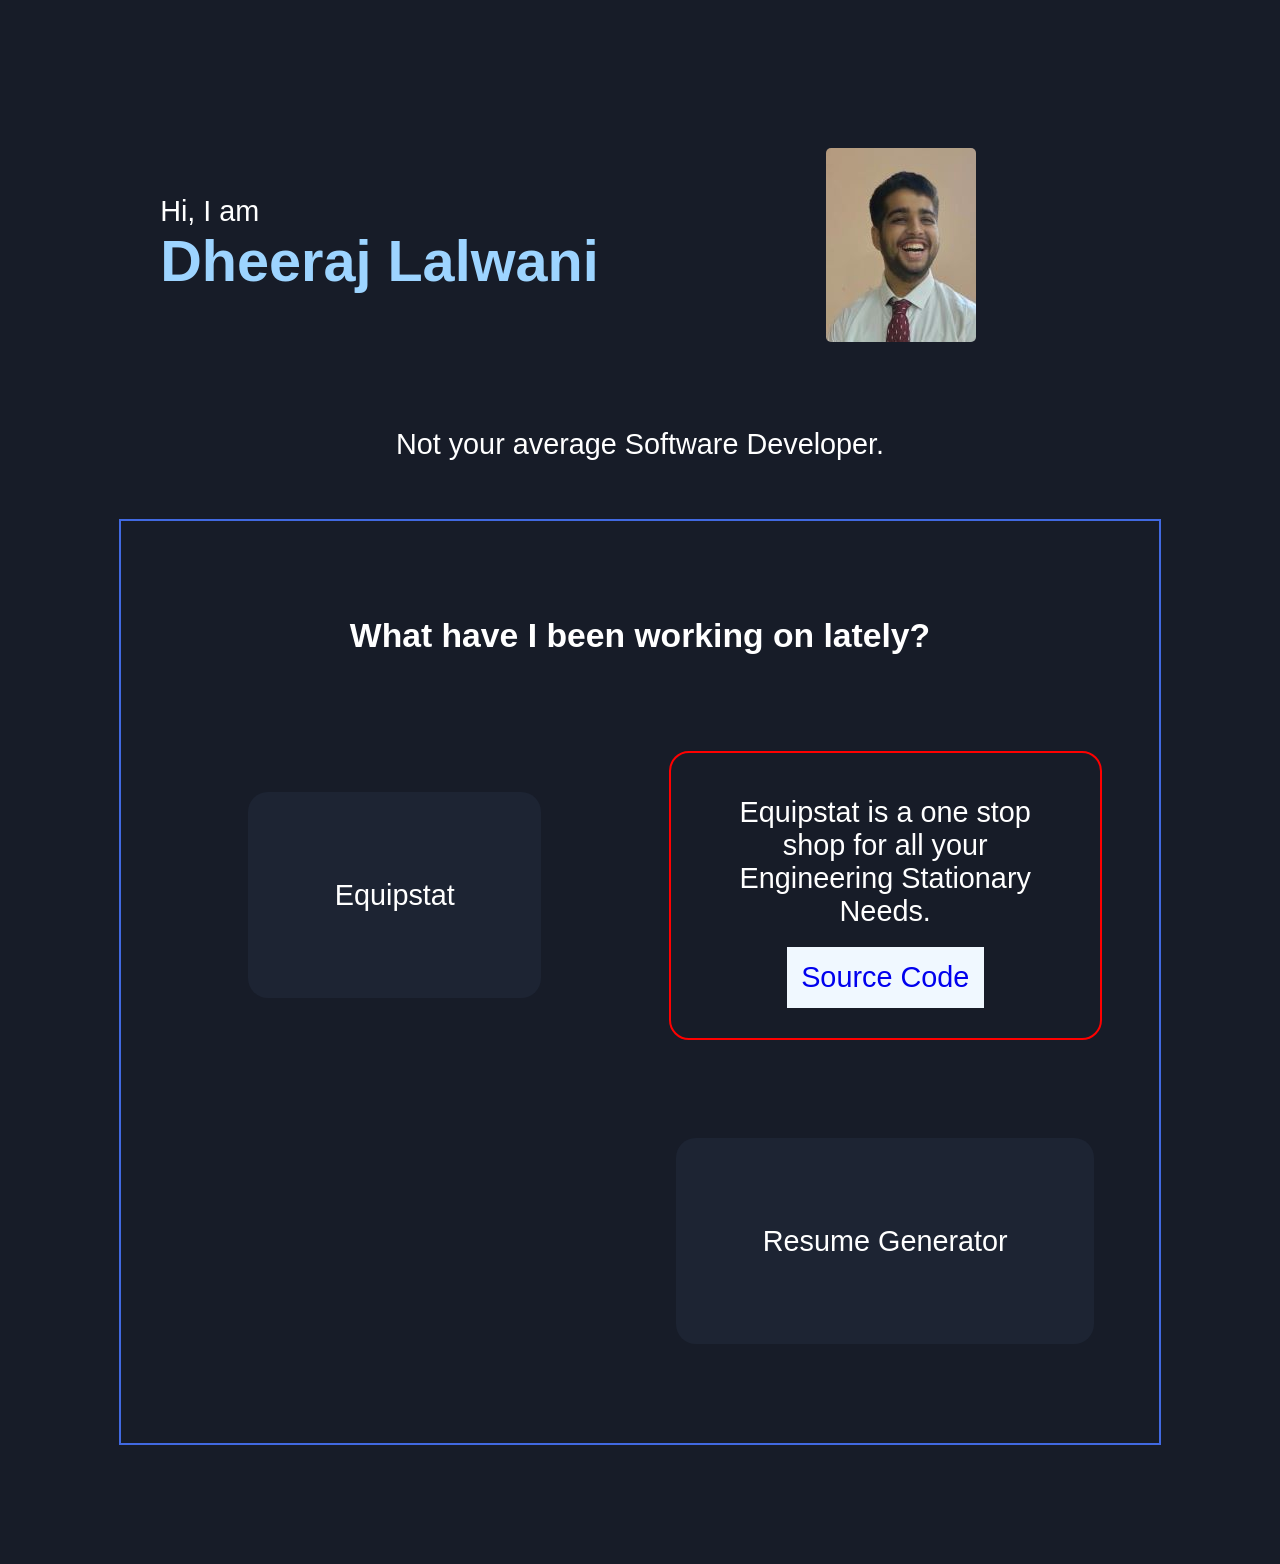
<file: index.html>
<!DOCTYPE html>
<html lang="en">

<head>
	<meta charset="UTF-8">
	<meta name="viewport" content="width=device-width, initial-scale=1.0">
	<meta name="description" content="Portfolio">
	<meta name="keywords"
		content="Dheeraj, Dheeraj Lalwani, Engineer, Web Developer, Problem Solver, Web Development, Backend Developer, Software Developer, Software Engineer">
	<meta name="author" content="Dheeraj Lalwani">
	<link rel="stylesheet" href="static/style.css">
	<link rel="stylesheet" href="static/styleDark.css">
	<title>Dheeraj D. Lalwani</title>
</head>

<body>
	<main>
		<section id="introduction">
			<section id="introduction-content">
				Hi, I am <br>
				<h1 id="name">Dheeraj Lalwani</h1>
			</section>
			<section id="photo">
				<img id="img" src="static/dheeraj.jpg" alt="A photo of Dheeraj Lalwani">			
			</section>
		</section>

		<section id="more-info">
			Not your average Software Developer.
		</section>

		<section id="current-projects">

			<h3 id="current-projects-title">What have I been working on lately?</h3>
			
			<section id="project-1" class="project">
				Equipstat
			</section>

			<section class="project-info">
				Equipstat is a one stop shop for all your Engineering Stationary Needs. <br><br>

				<a id="source-code-link" href="https://github.com/EquipstatTSEC/webstore" target="_blank">Source Code</a>
			</section>

			<section id="project-2" class="project">
				Resume Generator
			</section>
		</section>

	</main>
</body>

</html>
</file>
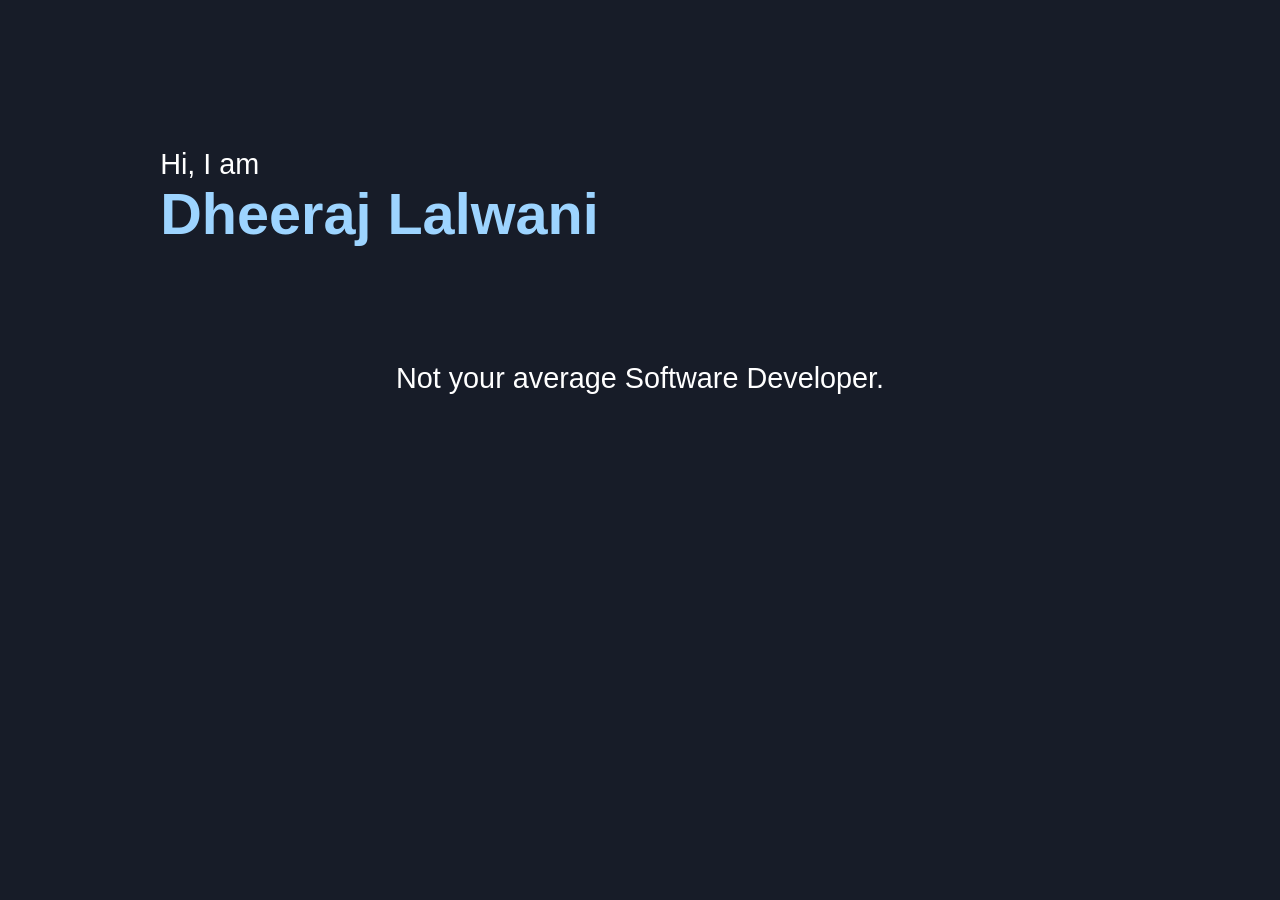
<file: home.html>
<!DOCTYPE html>
<html lang="en">

<head>
	<meta charset="UTF-8">
	<meta name="viewport" content="width=device-width, initial-scale=1.0">
	<meta name="description" content="Portfolio">
	<meta name="keywords"
		content="Dheeraj, Dheeraj Lalwani, Engineer, Web Developer, Problem Solver, Web Development, Backend Developer, Software Developer, Software Engineer">
	<meta name="author" content="Dheeraj Lalwani">
	<link rel="stylesheet" href="static/style.css">
	<link rel="stylesheet" href="static/styleDark.css">
	<title>Dheeraj D. Lalwani</title>
</head>

<body>
	<main>
		<section id="introduction">
			<section id="introduction-content">
				Hi, I am <br>
				<h1 id="name">Dheeraj Lalwani</h1>
			</section>
		</section>

		<section id="more-info">
			<section id="more-info-content">
				Not your average Software Developer.
			</section>
		</section>

	</main>
</body>

</html>
</file>
<file: static/style.css>
*
{
	padding: 0;
	margin: 0;
	box-sizing: border-box;
	/* border: solid royalblue 2px; */
}

@import url('https://fonts.googleapis.com/css2?family=Hind+Siliguri&display=swap');


main
{
	/* border: solid red 2px; */
	display: grid;
	margin: 10vmin;
}

html
{
	font-size: calc(1em + 1vw);
	font-family: 'Hind Siliguri', sans-serif;
}

#name
{
	font-size: 2rem;
}

section
{
	margin: 1em;
}

#introduction
{
	display: grid;
	grid-template-columns: 1fr 1fr;
	align-items: center;
	justify-items: center;
	/* border: solid blue 2px; */
}

#introduction-content
{
	/* border: solid red 2px; */
}


#photo
{
	display: grid;
	justify-items:center;
	/* border: solid red 2px; */
}

#img
{
	border-radius: 5px;
	transition: transform 1s, box-shadow 1s;
	/* border: solid red 2px; */

}

#img:hover
{
	/* transform: translateX(-30px);
	transform: translateY(-25px); */
	transform: translate(-30px, -25px);
	box-shadow: 30px 25px 0px 0px #000000;
}

#more-info
{
	text-align: center;
}

#current-projects
{
	display: grid;
	align-items: center;
	justify-items: center;
	text-align: center;
	border: solid royalblue 2px;
	grid-template-columns: 1fr 1fr;
	grid-template-rows: 1fr 2fr 2fr;
	padding: 1em;
}

#current-projects-title
{
	grid-column: 1/3;
	grid-row: 1/2;
}

#project-1
{
	grid-column: 1/2;
	grid-row: 2/3;
}

#project-2
{
	grid-column: 2/3;
	grid-row: 3/4;
}

.project
{
	border-radius: 20px;
	padding: 3em;
	transition: background-color 1s, transform 1s;
	cursor: pointer;
}

.project-info
{	
	border-radius: 20px;
	padding: 1.5em;
	border: solid red 2px;
}

.project:hover
{
	transform: scale(1.125);
}

#source-code-link
{
	background-color: aliceblue;
	padding: 0.5rem;
	text-decoration: none;
}
</file>
<file: static/styleDark.css>
body
{
    background-color: #171C28;
    color: #ffffff;
}

#name
{
    color:#9DD4FF;
}

.project
{
    background-color: #1D2433;
}

.project:hover
{
    background-color: #2F3B54;
}
</file>
